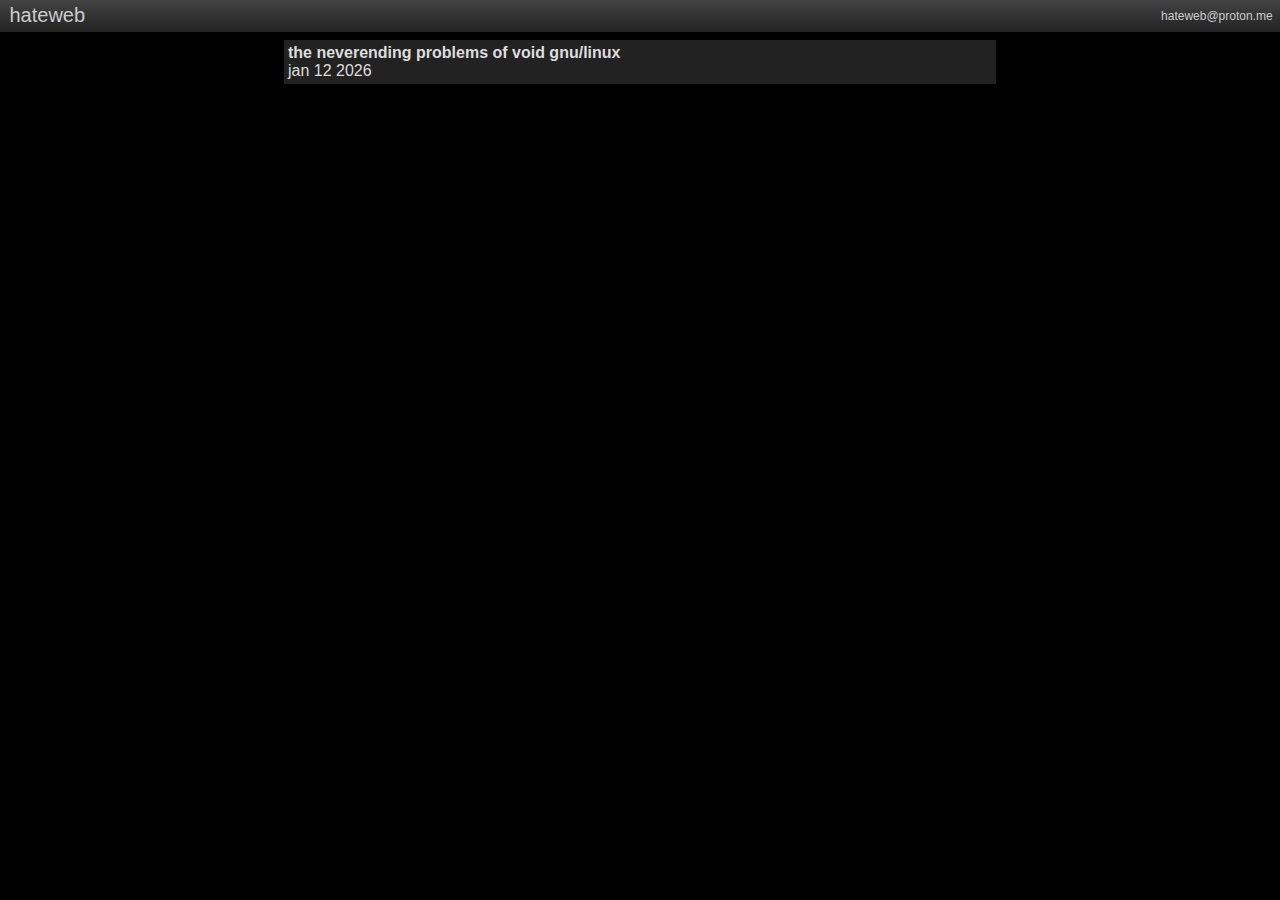
<file: index.html>
<!DOCTYPE html>
<html>
  <head>
    <meta charset="utf-8">
    <title>
      wipe the modern internet / hateweb
    </title>
    <link rel="stylesheet" type="text/css" href="//hateweb.github.io/style.css">
  </head>
  <body>
    <div id="bar">
      <div id="home">
        <a class="homeorig" href="//hateweb.github.io/">hateweb</a>
        <a class="homeedit" href="//hateweb.github.io/">h///eweb</a>
      </div>
      <span class="right">
        <a href="mailto://hateweb@proton.me">hateweb@proton.me</a>
      </span>
    </div>
    <div id="content">
      <div class="preview">
        <a href="//hateweb.github.io/void"><b>the neverending problems of void gnu/linux</b></a>
        <footer>jan 12 2026</footer>
      </div>
    </div>
  </body>
</html>
</file>
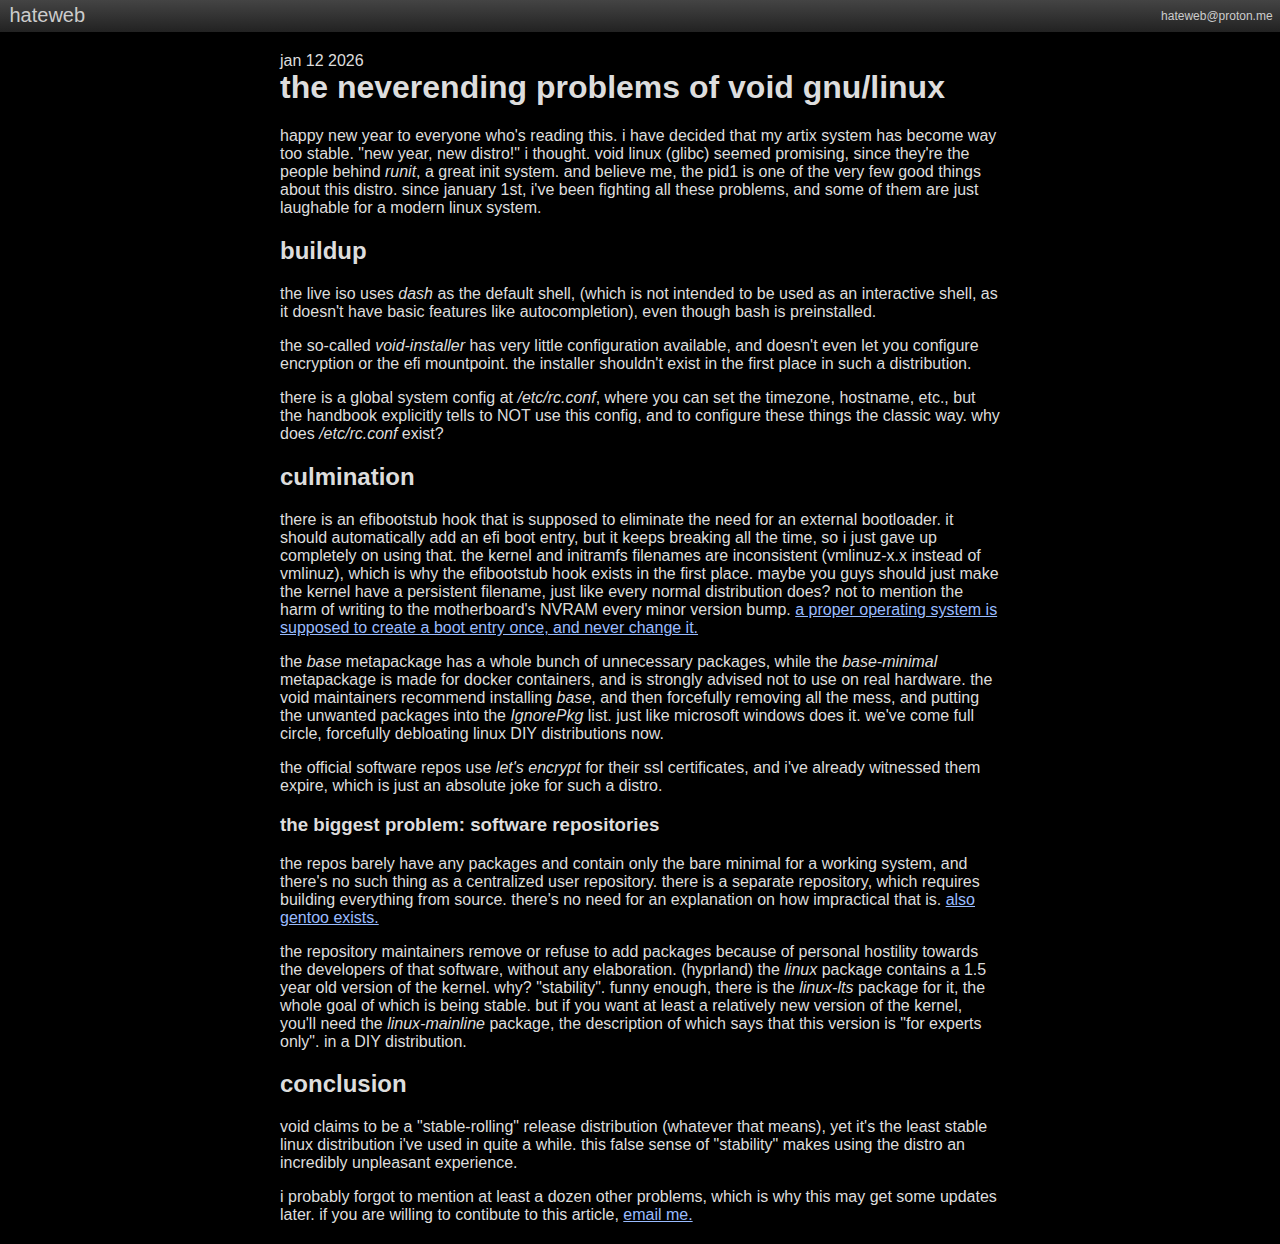
<file: void.html>
<!DOCTYPE html>
<html>
  <head>
    <meta charset="utf-8">
    <meta name="viewport" content="width=device-width, initial-scale=1.0">
    <title>
      wipe the modern internet / hateweb
    </title>
    <link rel="stylesheet" type="text/css" href="//hateweb.github.io/style.css">
  </head>
  <body>
    <div id="bar">
      <div id="home">
        <a class="homeorig" href="//hateweb.github.io/">hateweb</a>
        <a class="homeedit" href="//hateweb.github.io/">h///eweb</a>
      </div>
      <span class="right">
        <a href="mailto:hateweb@proton.me">hateweb@proton.me</a>
      </span>
    </div>
    <div id="content">
<p>jan 12 2026
<h1>the neverending problems of void gnu/linux</h1>
</p>
<p>happy new year to everyone who's reading this.
i have decided that my artix system has become way too stable. "new year, new distro!" i thought.
void linux (glibc) seemed promising, since they're the people behind <em>runit</em>, a great init system. and believe me, the pid1 is one of the very few good things about this distro.
since january 1st, i've been fighting all these problems, and some of them are just laughable for a modern linux system.</p>
<h2>buildup</h2>
<p>the live iso uses <em>dash</em> as the default shell, (which is not intended to be used as an interactive shell, as it doesn't have basic features like autocompletion), even though bash is preinstalled.</p>
<p>the so-called <em>void-installer</em> has very little configuration available, and doesn't even let you configure encryption or the efi mountpoint. the installer shouldn't exist in the first place in such a distribution.</p>
<p>there is a global system config at <em>/etc/rc.conf</em>, where you can set the timezone, hostname, etc., but the handbook explicitly tells to NOT use this config, and to configure these things the classic way. why does <em>/etc/rc.conf</em> exist?</p>
<h2>culmination</h2>
<p>there is an efibootstub hook that is supposed to eliminate the need for an external bootloader. it should automatically add an efi boot entry, but it keeps breaking all the time, so i just gave up completely on using that.
the kernel and initramfs filenames are inconsistent (vmlinuz-x.x instead of vmlinuz), which is why the efibootstub hook exists in the first place. maybe you guys should just make the kernel have a persistent filename, just like every normal distribution does? not to mention the harm of writing to the motherboard's NVRAM every minor version bump. <a href="https://wiki.archlinux.org/title/EFI_boot_stub#efibootmgr">a proper operating system is supposed to create a boot entry once, and never change it.</a></p>
<p>the <em>base</em> metapackage has a whole bunch of unnecessary packages, while the <em>base-minimal</em> metapackage is made for docker containers, and is strongly advised not to use on real hardware. the void maintainers recommend installing <em>base</em>, and then forcefully removing all the mess, and putting the unwanted packages into the <em>IgnorePkg</em> list. just like microsoft windows does it. we've come full circle, forcefully debloating linux DIY distributions now.</p>
<p>the official software repos use <em>let's encrypt</em> for their ssl certificates, and i've already witnessed them expire, which is just an absolute joke for such a distro.</p>
<h3>the biggest problem: software repositories</h3>
<p>the repos barely have any packages and contain only the bare minimal for a working system, and there's no such thing as a centralized user repository. there is a separate repository, which requires building everything from source. there's no need for an explanation on how impractical that is. <a href="https://gentoo.org/">also gentoo exists.</a></p>
<p>the repository maintainers remove or refuse to add packages because of personal hostility towards the developers of that software, without any elaboration. (hyprland)
the <em>linux</em> package contains a 1.5 year old version of the kernel. why? "stability". funny enough, there is the <em>linux-lts</em> package for it, the whole goal of which is being stable. but if you want at least a relatively new version of the kernel, you'll need the <em>linux-mainline</em> package, the description of which says that this version is "for experts only". in a DIY distribution.</p>
<h2>conclusion</h2>
<p>void claims to be a "stable-rolling" release distribution (whatever that means), yet it's the least stable linux distribution i've used in quite a while. this false sense of "stability" makes using the distro an incredibly unpleasant experience.</p>
<p>i probably forgot to mention at least a dozen other problems, which is why this may get some updates later.
if you are willing to contibute to this article, <a href="mailto:hateweb@proton.me" title="hateweb[at]proton[dot]me">email me.</a></p>
    </div>
  </body>
</html>
</file>
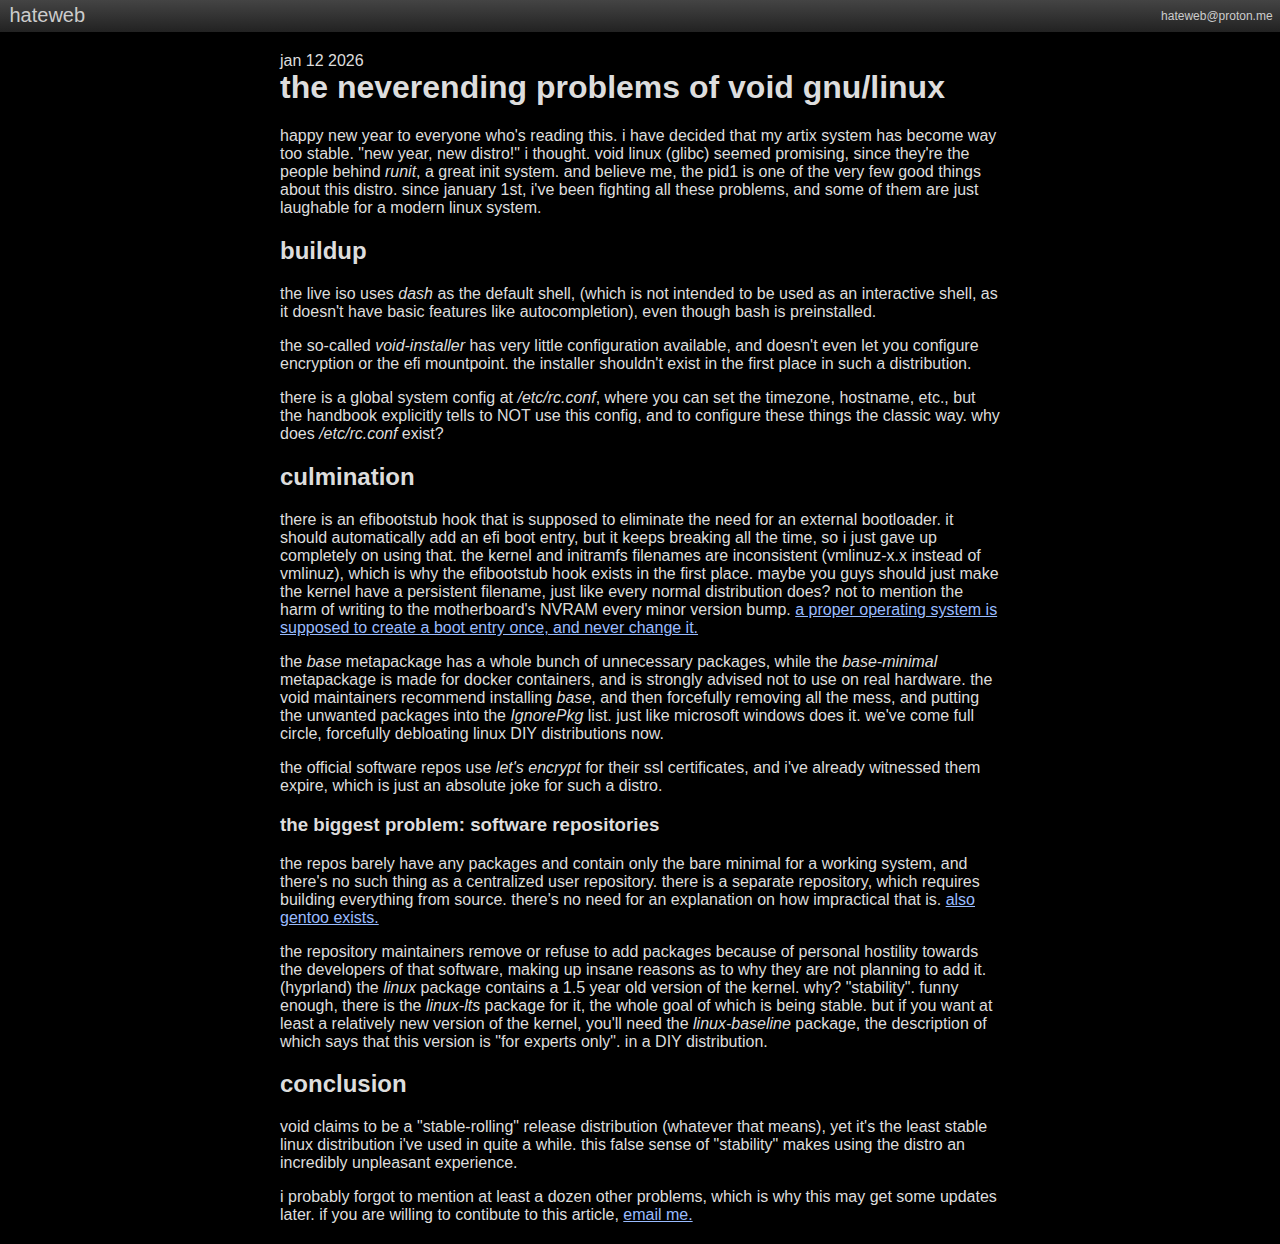
<file: void/void.html>
<!DOCTYPE html>
<html>
  <head>
    <meta charset="utf-8">
    <title>
      wipe the modern internet / hateweb
    </title>
    <link rel="stylesheet" type="text/css" href="//hateweb.github.io/style.css">
  </head>
  <body>
    <div id="bar">
      <div id="home">
        <a class="homeorig" href="//hateweb.github.io/">hateweb</a>
        <a class="homeedit" href="//hateweb.github.io/">h///eweb</a>
      </div>
      <span class="right">
        <a href="mailto://hateweb@proton.me">hateweb@proton.me</a>
      </span>
    </div>
    <div id="content">
<p>jan 12 2026
<h1>the neverending problems of void gnu/linux</h1>
</p>
<p>happy new year to everyone who's reading this.
i have decided that my artix system has become way too stable. "new year, new distro!" i thought.
void linux (glibc) seemed promising, since they're the people behind <em>runit</em>, a great init system. and believe me, the pid1 is one of the very few good things about this distro.
since january 1st, i've been fighting all these problems, and some of them are just laughable for a modern linux system.</p>
<h2>buildup</h2>
<p>the live iso uses <em>dash</em> as the default shell, (which is not intended to be used as an interactive shell, as it doesn't have basic features like autocompletion), even though bash is preinstalled.</p>
<p>the so-called <em>void-installer</em> has very little configuration available, and doesn't even let you configure encryption or the efi mountpoint. the installer shouldn't exist in the first place in such a distribution.</p>
<p>there is a global system config at <em>/etc/rc.conf</em>, where you can set the timezone, hostname, etc., but the handbook explicitly tells to NOT use this config, and to configure these things the classic way. why does <em>/etc/rc.conf</em> exist?</p>
<h2>culmination</h2>
<p>there is an efibootstub hook that is supposed to eliminate the need for an external bootloader. it should automatically add an efi boot entry, but it keeps breaking all the time, so i just gave up completely on using that.
the kernel and initramfs filenames are inconsistent (vmlinuz-x.x instead of vmlinuz), which is why the efibootstub hook exists in the first place. maybe you guys should just make the kernel have a persistent filename, just like every normal distribution does? not to mention the harm of writing to the motherboard's NVRAM every minor version bump. <a href="https://wiki.archlinux.org/title/EFI_boot_stub#efibootmgr">a proper operating system is supposed to create a boot entry once, and never change it.</a></p>
<p>the <em>base</em> metapackage has a whole bunch of unnecessary packages, while the <em>base-minimal</em> metapackage is made for docker containers, and is strongly advised not to use on real hardware. the void maintainers recommend installing <em>base</em>, and then forcefully removing all the mess, and putting the unwanted packages into the <em>IgnorePkg</em> list. just like microsoft windows does it. we've come full circle, forcefully debloating linux DIY distributions now.</p>
<p>the official software repos use <em>let's encrypt</em> for their ssl certificates, and i've already witnessed them expire, which is just an absolute joke for such a distro.</p>
<h3>the biggest problem: software repositories</h3>
<p>the repos barely have any packages and contain only the bare minimal for a working system, and there's no such thing as a centralized user repository. there is a separate repository, which requires building everything from source. there's no need for an explanation on how impractical that is. <a href="https://gentoo.org/">also gentoo exists.</a></p>
<p>the repository maintainers remove or refuse to add packages because of personal hostility towards the developers of that software, making up insane reasons as to why they are not planning to add it. (hyprland)
the <em>linux</em> package contains a 1.5 year old version of the kernel. why? "stability". funny enough, there is the <em>linux-lts</em> package for it, the whole goal of which is being stable. but if you want at least a relatively new version of the kernel, you'll need the <em>linux-baseline</em> package, the description of which says that this version is "for experts only". in a DIY distribution.</p>
<h2>conclusion</h2>
<p>void claims to be a "stable-rolling" release distribution (whatever that means), yet it's the least stable linux distribution i've used in quite a while. this false sense of "stability" makes using the distro an incredibly unpleasant experience.</p>
<p>i probably forgot to mention at least a dozen other problems, which is why this may get some updates later.
if you are willing to contibute to this article, <a href="mailto://hateweb@proton.me" title="hateweb[at]proton[dot]me">email me.</a></p>
    </div>
  </body>
</html>
</file>
